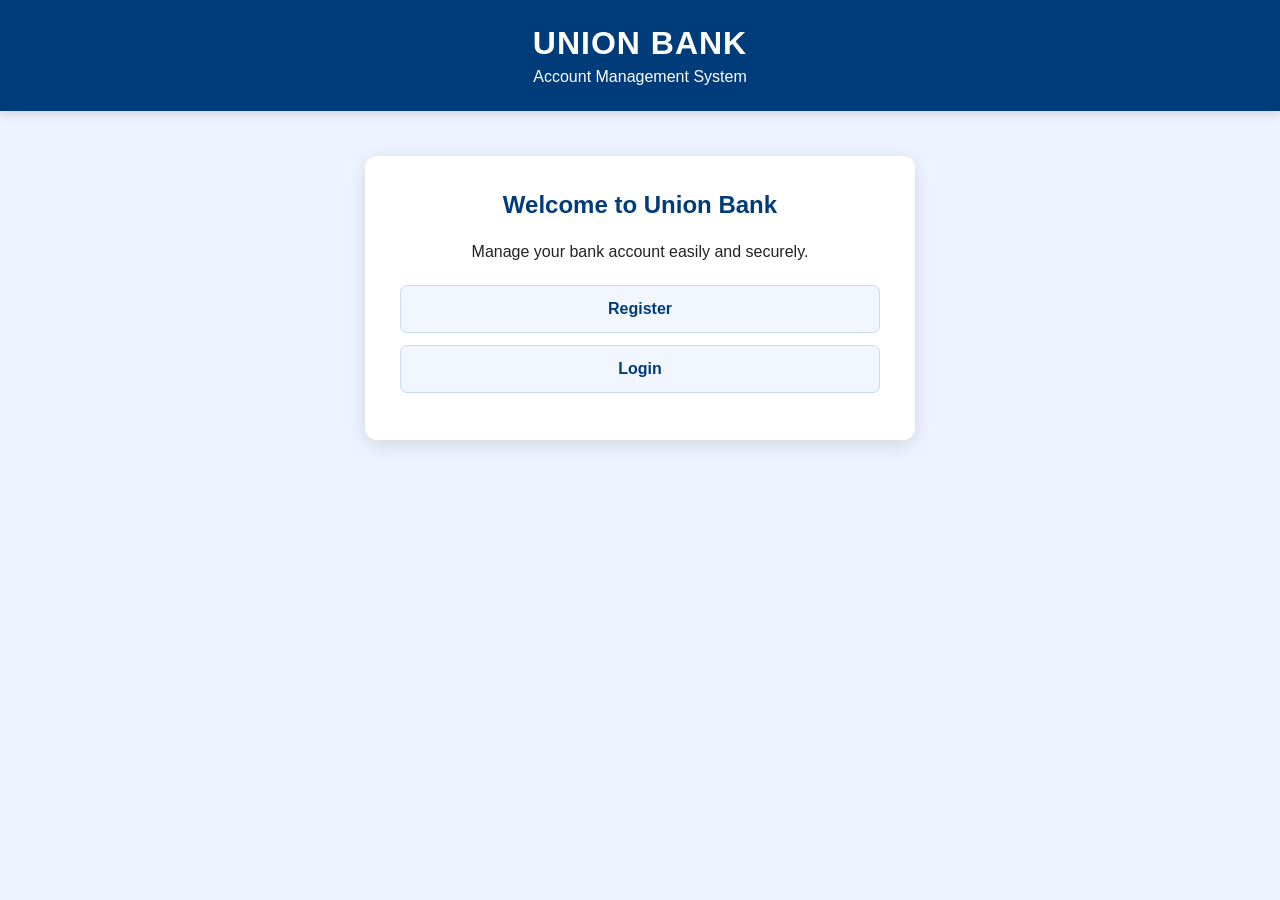
<file: index.html>
<!DOCTYPE html>
<html lang="en">
<head>
    <meta charset="UTF-8">
    <meta name="viewport" content="width=device-width, initial-scale=1.0">
    <meta http-equiv="refresh" content="0; url=frontend/index.html">
    <title>Union Bank</title>
</head>
<body>

    <p>Redirecting to Union Bank...</p>

    <script>
        window.location.href = "frontend/index.html";
    </script>

</body>
</html>
</file>
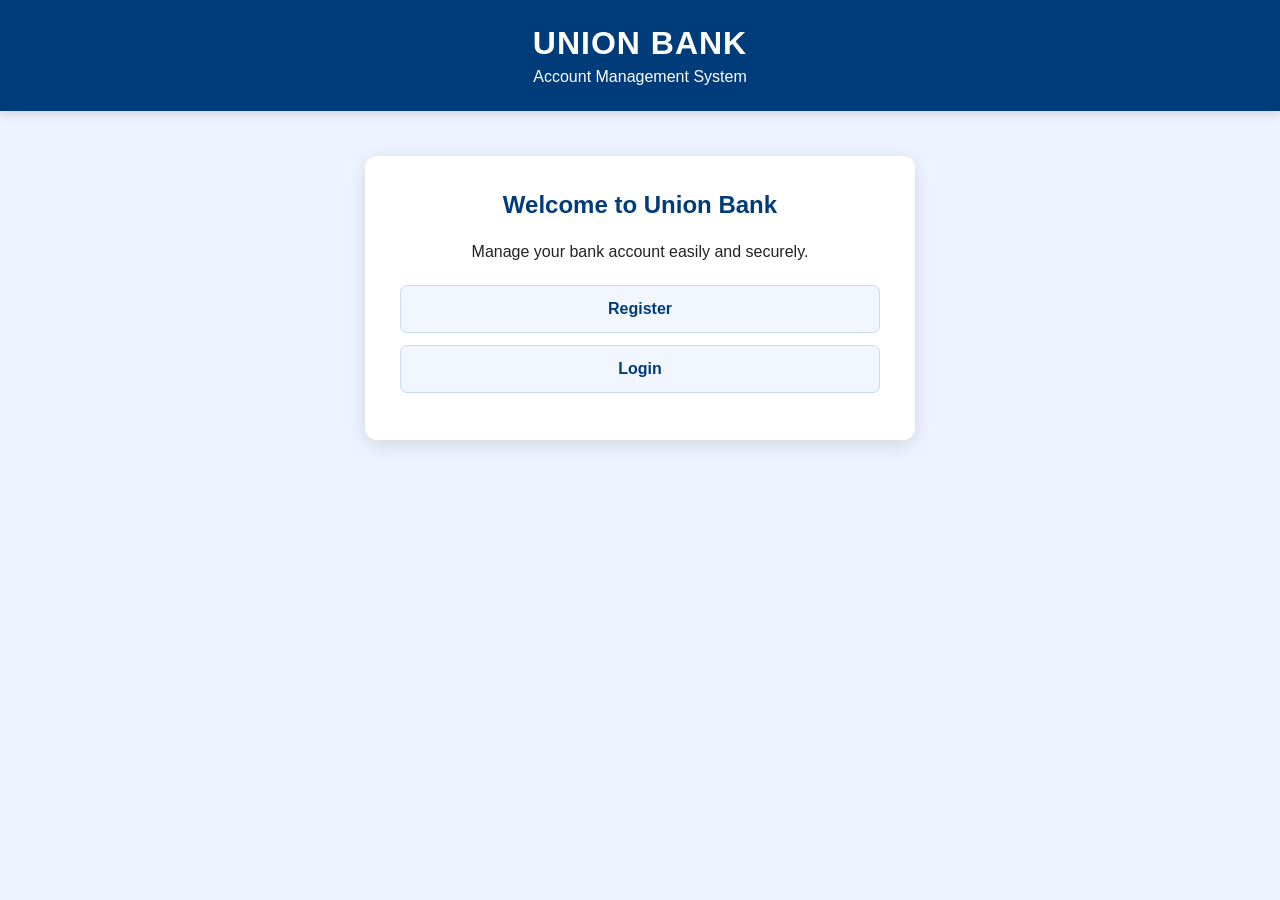
<file: frontend/index.html>
<!DOCTYPE html>
<html lang="en">
<head>
    <meta charset="UTF-8">
    <meta name="viewport" content="width=device-width, initial-scale=1.0">
    <title>Union Bank Account Management System</title>
    <link rel="stylesheet" href="style.css">
</head>

<body>

    <header>
        <h1>UNION BANK</h1>
        <p>Account Management System</p>
    </header>

    <main>
        <h2>Welcome to Union Bank</h2>

        <p>
            Manage your bank account easily and securely.
        </p>

        <div>
            <a href="register.html">Register</a>
            <a href="login.html">Login</a>
        </div>
    </main>

</body>
</html>
</file>
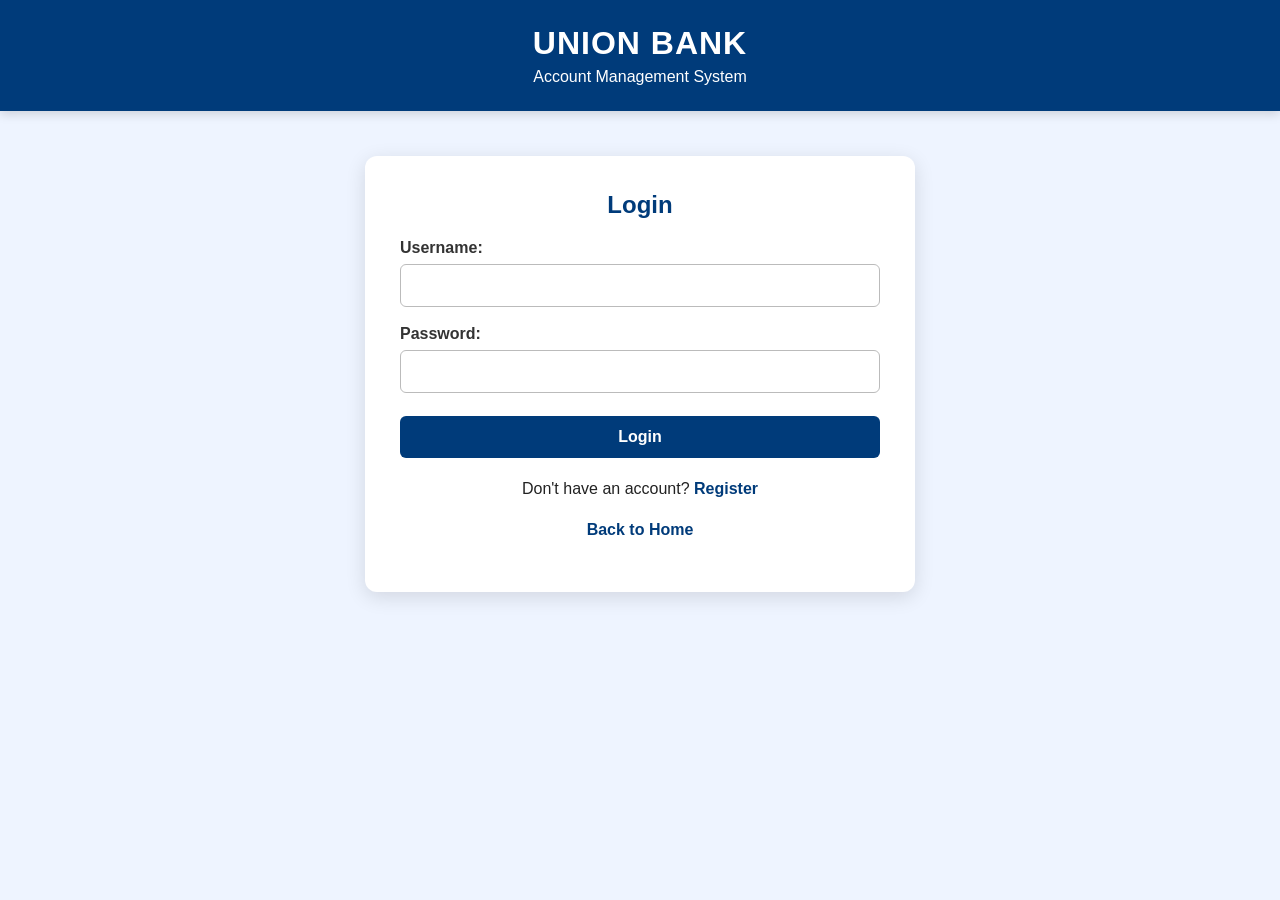
<file: frontend/balance.html>
<!DOCTYPE html>
<html lang="en">
<head>
    <meta charset="UTF-8">
    <meta name="viewport" content="width=device-width, initial-scale=1.0">
    <title>Current Balance - Union Bank</title>
    <link rel="stylesheet" href="style.css">
</head>

<body>

    <header>
        <h1>UNION BANK</h1>
        <p>Account Management System</p>
    </header>

    <main>

        <h2>Current Balance</h2>

        <form id="balanceForm">

            <label for="accountNumber">Account Number:</label>
            <br>
            <input type="text" id="accountNumber" required>
            <br><br>

            <button type="submit">Check Balance</button>

        </form>

        <div id="result"></div>

        <p>
            <a href="home.html">Back to Home</a>
        </p>

    </main>

    <script>
        const currentUser = localStorage.getItem("currentUser");

        if (!currentUser) {
            window.location.href = "login.html";
        }

        document.getElementById("balanceForm").addEventListener("submit", function(event) {
            event.preventDefault();

            const accountNumber =
                document.getElementById("accountNumber").value;

            const accounts =
                JSON.parse(localStorage.getItem("accounts")) || [];

            const account = accounts.find(function(account) {
                return account.accountNumber === accountNumber &&
                       account.username === currentUser;
            });

            const result = document.getElementById("result");

            if (!account) {
                result.textContent = "Account not found.";
                return;
            }

            result.innerHTML =
                "<h3>Account Balance</h3>" +
                "<p>Account Holder: " + account.username + "</p>" +
                "<p>Account Number: " + account.accountNumber + "</p>" +
                "<p>Current Balance: ₹" +
                Number(account.balance).toFixed(2) + "</p>";
        });
    </script>

</body>
</html>
</file>
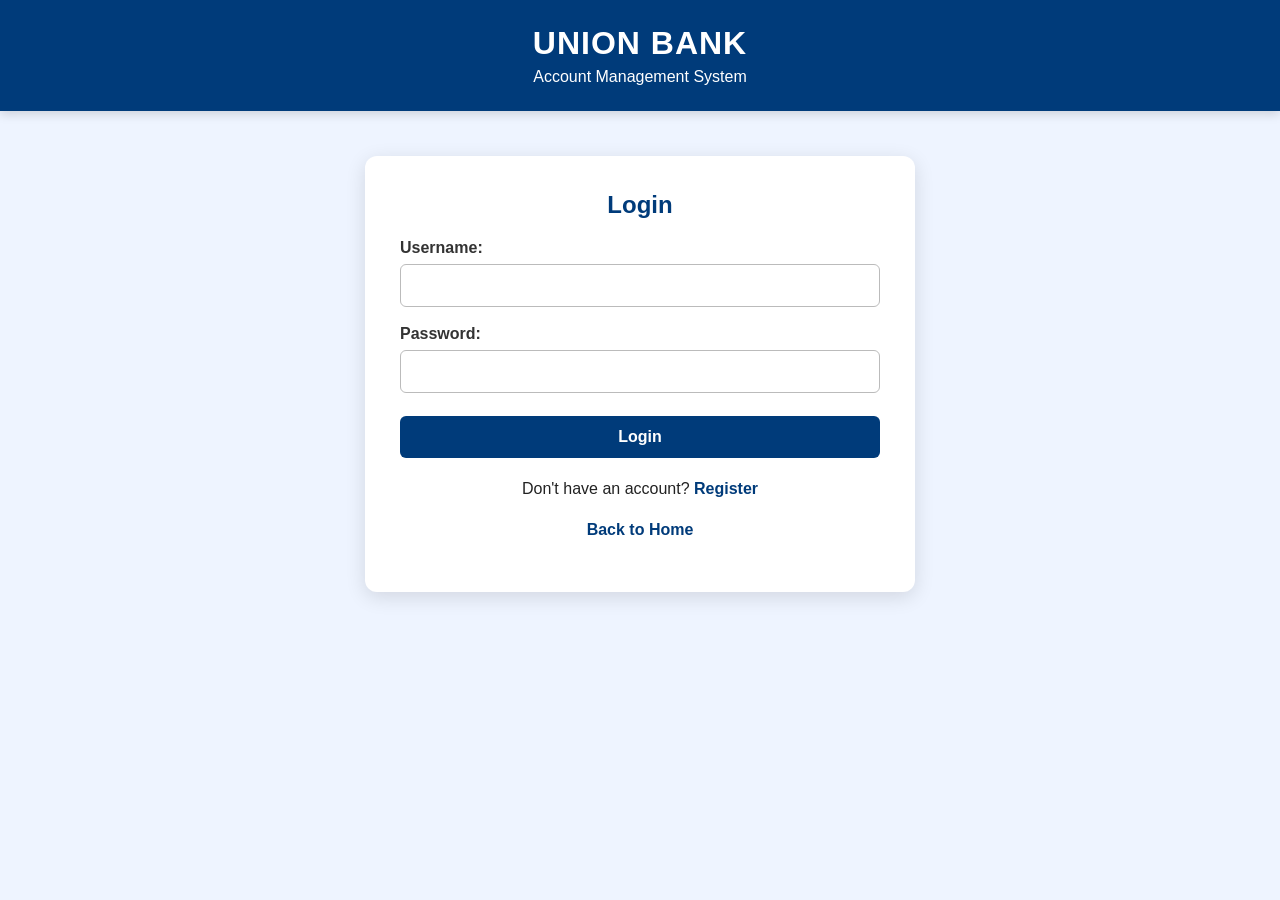
<file: frontend/create_account.html>
<!DOCTYPE html>
<html lang="en">
<head>
    <meta charset="UTF-8">
    <meta name="viewport" content="width=device-width, initial-scale=1.0">
    <title>Create Account - Union Bank</title>
    <link rel="stylesheet" href="style.css">
</head>

<body>

    <header>
        <h1>UNION BANK</h1>
        <p>Account Management System</p>
    </header>

    <main>

        <h2>Create Bank Account</h2>

        <form id="accountForm">

            <label for="username">Username:</label>
            <br>
            <input type="text" id="username" readonly>
            <br><br>

            <label for="phone">Phone Number:</label>
            <br>
            <input type="tel" id="phone" required>
            <br><br>

            <label for="aadhar">Aadhar Number:</label>
            <br>
            <input type="text" id="aadhar" required>
            <br><br>

            <button type="submit">Create Account</button>

        </form>

        <p id="message"></p>

        <p>
            <a href="home.html">Back to Home</a>
        </p>

    </main>

    <script>
        const currentUser = localStorage.getItem("currentUser");

        if (!currentUser) {
            window.location.href = "login.html";
        }

        document.getElementById("username").value = currentUser;

        document.getElementById("accountForm").addEventListener("submit", function(event) {
            event.preventDefault();

            const phone = document.getElementById("phone").value;
            const aadhar = document.getElementById("aadhar").value;

            const accounts = JSON.parse(localStorage.getItem("accounts")) || [];

            const existingAccount = accounts.find(function(account) {
                return account.username === currentUser;
            });

            if (existingAccount) {
                document.getElementById("message").textContent =
                    "You already have a bank account.";
                return;
            }

            let accountNumber;

            do {
                accountNumber = String(Math.floor(1000000000 + Math.random() * 9000000000));
            } while (
                accounts.some(function(account) {
                    return account.accountNumber === accountNumber;
                })
            );

            const newAccount = {
                username: currentUser,
                phone: phone,
                aadhar: aadhar,
                accountNumber: accountNumber,
                balance: 0
            };

            accounts.push(newAccount);

            localStorage.setItem("accounts", JSON.stringify(accounts));

            document.getElementById("message").textContent =
                "Account created successfully. Account Number: " + accountNumber;

            document.getElementById("accountForm").reset();
            document.getElementById("username").value = currentUser;
        });
    </script>

</body>
</html>
</file>
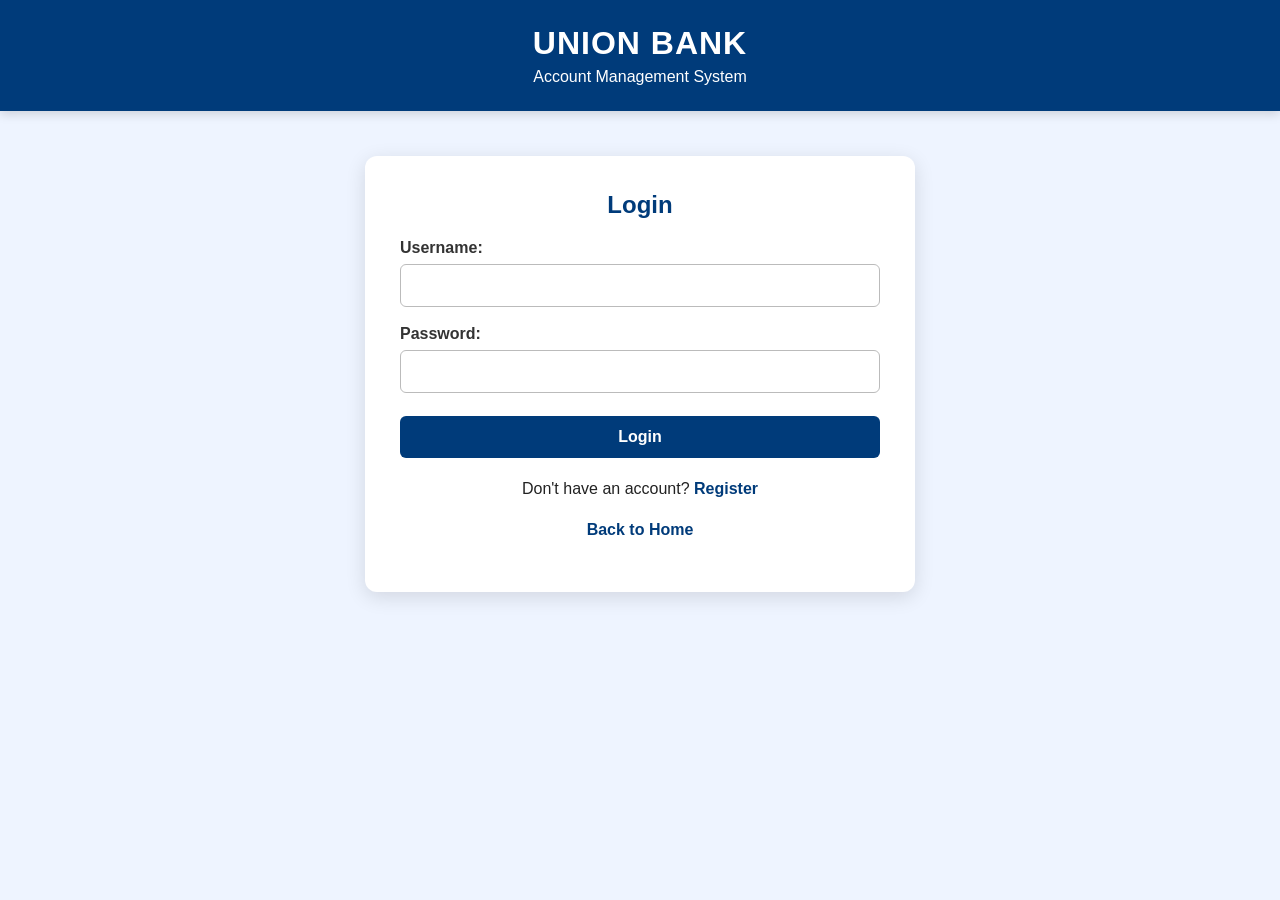
<file: frontend/deposit.html>
<!DOCTYPE html>
<html lang="en">
<head>
    <meta charset="UTF-8">
    <meta name="viewport" content="width=device-width, initial-scale=1.0">
    <title>Deposit - Union Bank</title>
    <link rel="stylesheet" href="style.css">
</head>

<body>

    <header>
        <h1>UNION BANK</h1>
        <p>Account Management System</p>
    </header>

    <main>

        <h2>Deposit Money</h2>

        <form id="depositForm">

            <label for="accountNumber">Account Number:</label>
            <br>
            <input type="text" id="accountNumber" required>
            <br><br>

            <label for="amount">Amount:</label>
            <br>
            <input type="number" id="amount" min="1" step="0.01" required>
            <br><br>

            <button type="submit">Deposit</button>

        </form>

        <p id="message"></p>

        <p>
            <a href="home.html">Back to Home</a>
        </p>

    </main>

    <script>
        const currentUser = localStorage.getItem("currentUser");

        if (!currentUser) {
            window.location.href = "login.html";
        }

        document.getElementById("depositForm").addEventListener("submit", function(event) {
            event.preventDefault();

            const accountNumber =
                document.getElementById("accountNumber").value;

            const amount =
                Number(document.getElementById("amount").value);

            const accounts =
                JSON.parse(localStorage.getItem("accounts")) || [];

            const account = accounts.find(function(account) {
                return account.accountNumber === accountNumber &&
                       account.username === currentUser;
            });

            if (!account) {
                document.getElementById("message").textContent =
                    "Account not found.";
                return;
            }

            if (amount <= 0) {
                document.getElementById("message").textContent =
                    "Amount must be greater than zero.";
                return;
            }

            account.balance = account.balance + amount;

            localStorage.setItem("accounts", JSON.stringify(accounts));

            document.getElementById("message").textContent =
                "Deposit successful. Current balance: ₹" +
                account.balance.toFixed(2);

            document.getElementById("depositForm").reset();
        });
    </script>

</body>
</html>
</file>
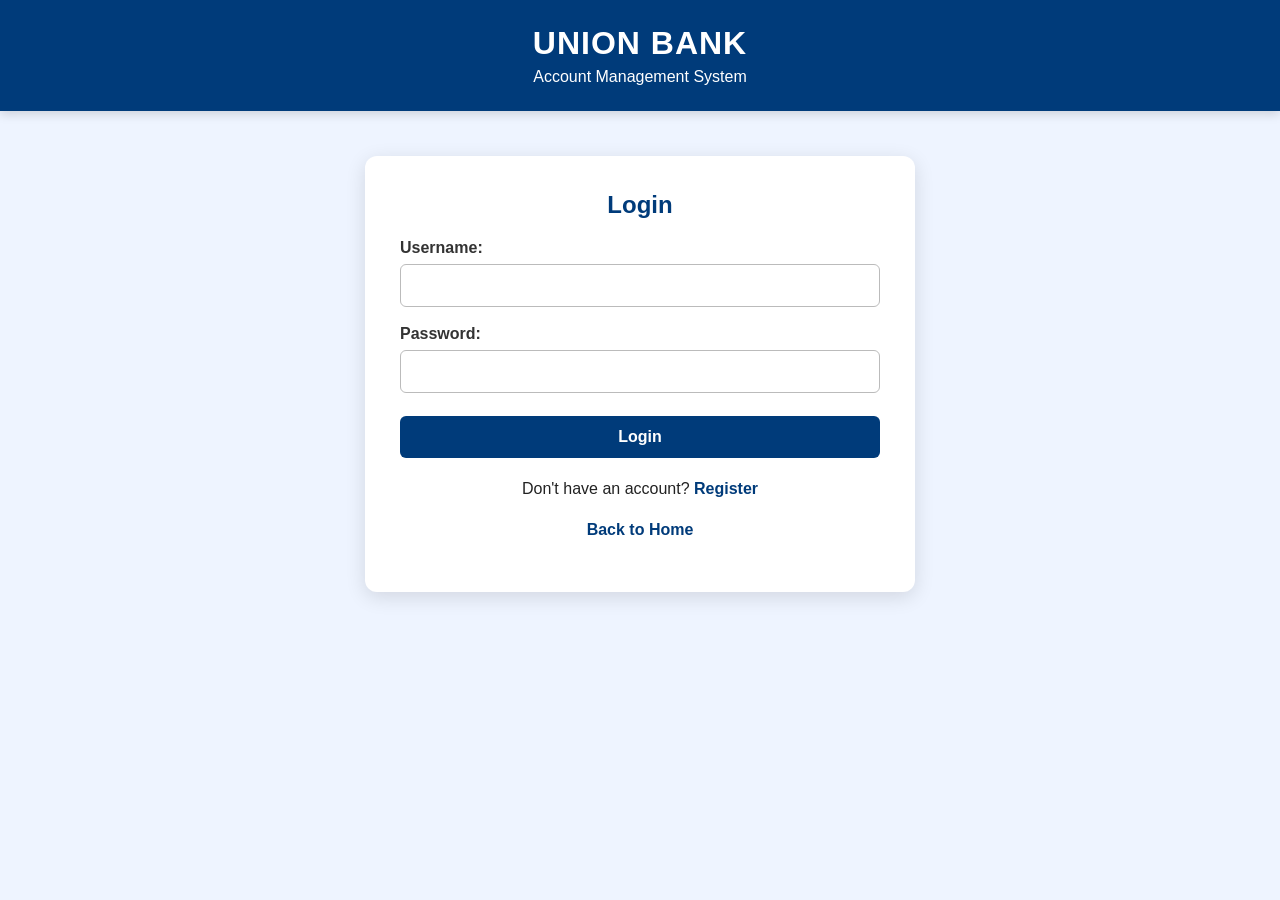
<file: frontend/details.html>
<!DOCTYPE html>
<html lang="en">
<head>
    <meta charset="UTF-8">
    <meta name="viewport" content="width=device-width, initial-scale=1.0">
    <title>Account Holder Details - Union Bank</title>
    <link rel="stylesheet" href="style.css">
</head>

<body>

    <header>
        <h1>UNION BANK</h1>
        <p>Account Management System</p>
    </header>

    <main>

        <h2>Account Holder Details</h2>

        <div id="result"></div>

        <p>
            <a href="home.html">Back to Home</a>
        </p>

    </main>

    <script>
        const currentUser = localStorage.getItem("currentUser");

        if (!currentUser) {
            window.location.href = "login.html";
        }

        const accounts =
            JSON.parse(localStorage.getItem("accounts")) || [];

        const account = accounts.find(function(account) {
            return account.username === currentUser;
        });

        const result = document.getElementById("result");

        if (!account) {

            result.innerHTML =
                "<p>Bank account not found. Please create an account first.</p>";

        } else {

            result.innerHTML =
                "<h3>Account Details</h3>" +
                "<p>Username: " + account.username + "</p>" +
                "<p>Phone: " + account.phone + "</p>" +
                "<p>Aadhar: " + account.aadhar + "</p>" +
                "<p>Account Number: " + account.accountNumber + "</p>" +
                "<p>Balance: ₹" + Number(account.balance).toFixed(2) + "</p>";
        }
    </script>

</body>
</html>
</file>
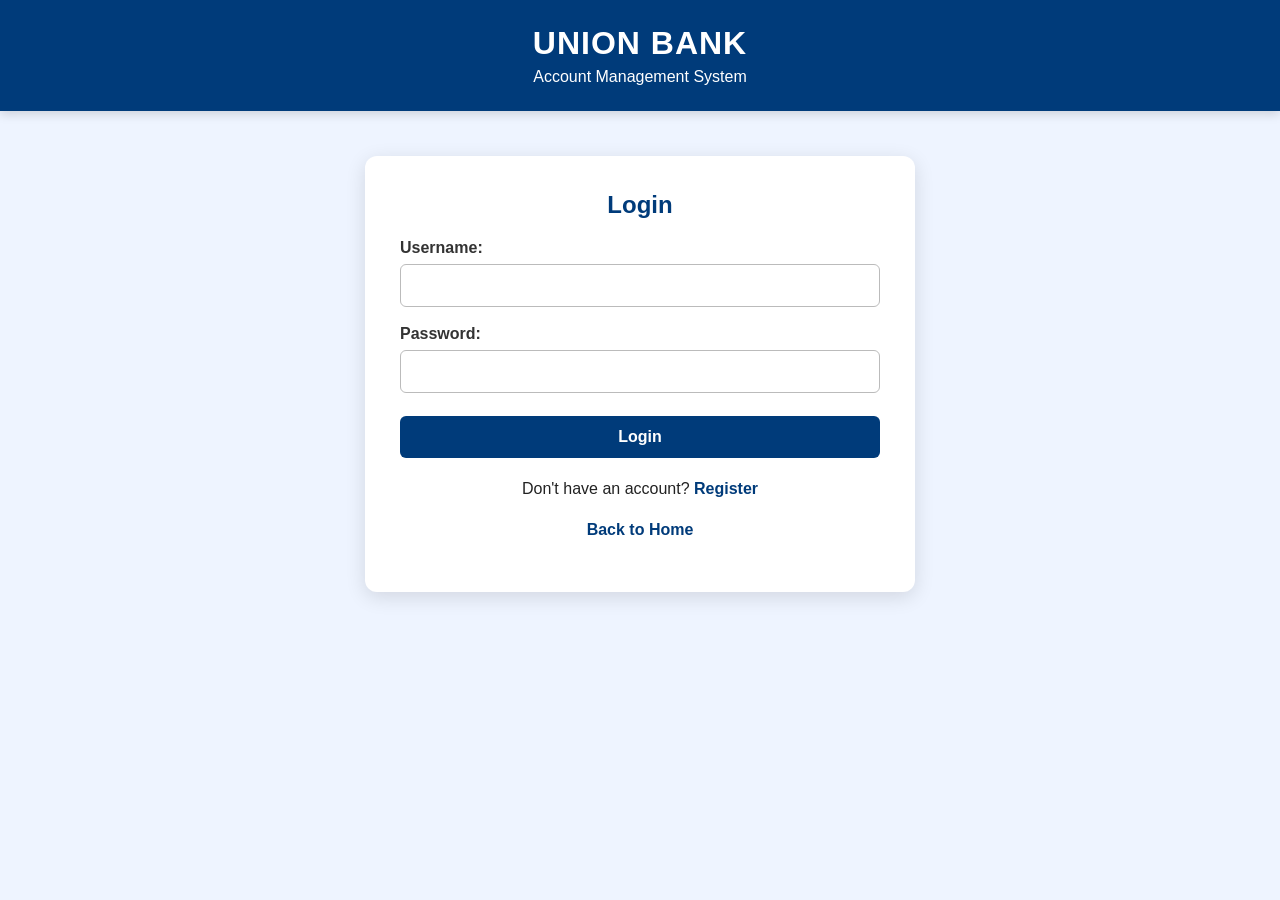
<file: frontend/home.html>
<!DOCTYPE html>
<html lang="en">
<head>
    <meta charset="UTF-8">
    <meta name="viewport" content="width=device-width, initial-scale=1.0">
    <title>Home - Union Bank</title>
    <link rel="stylesheet" href="style.css">
</head>

<body>

    <header>
        <h1>UNION BANK</h1>
        <p>Account Management System</p>
    </header>

    <main>

        <h2>Welcome, <span id="username"></span></h2>

        <h3>Account Management</h3>

        <div>
            <a href="create_account.html">Create Account</a>
            <br><br>

            <a href="deposit.html">Deposit</a>
            <br><br>

            <a href="withdrawal.html">Withdrawal</a>
            <br><br>

            <a href="balance.html">Current Balance</a>
            <br><br>

            <a href="details.html">Account Holder Details</a>
            <br><br>

            <button onclick="logout()">Logout</button>
        </div>

    </main>

    <script>
        const currentUser = localStorage.getItem("currentUser");

        if (!currentUser) {
            window.location.href = "login.html";
        }

        document.getElementById("username").textContent = currentUser;

        function logout() {
            localStorage.removeItem("currentUser");
            window.location.href = "index.html";
        }
    </script>

</body>
</html>
</file>
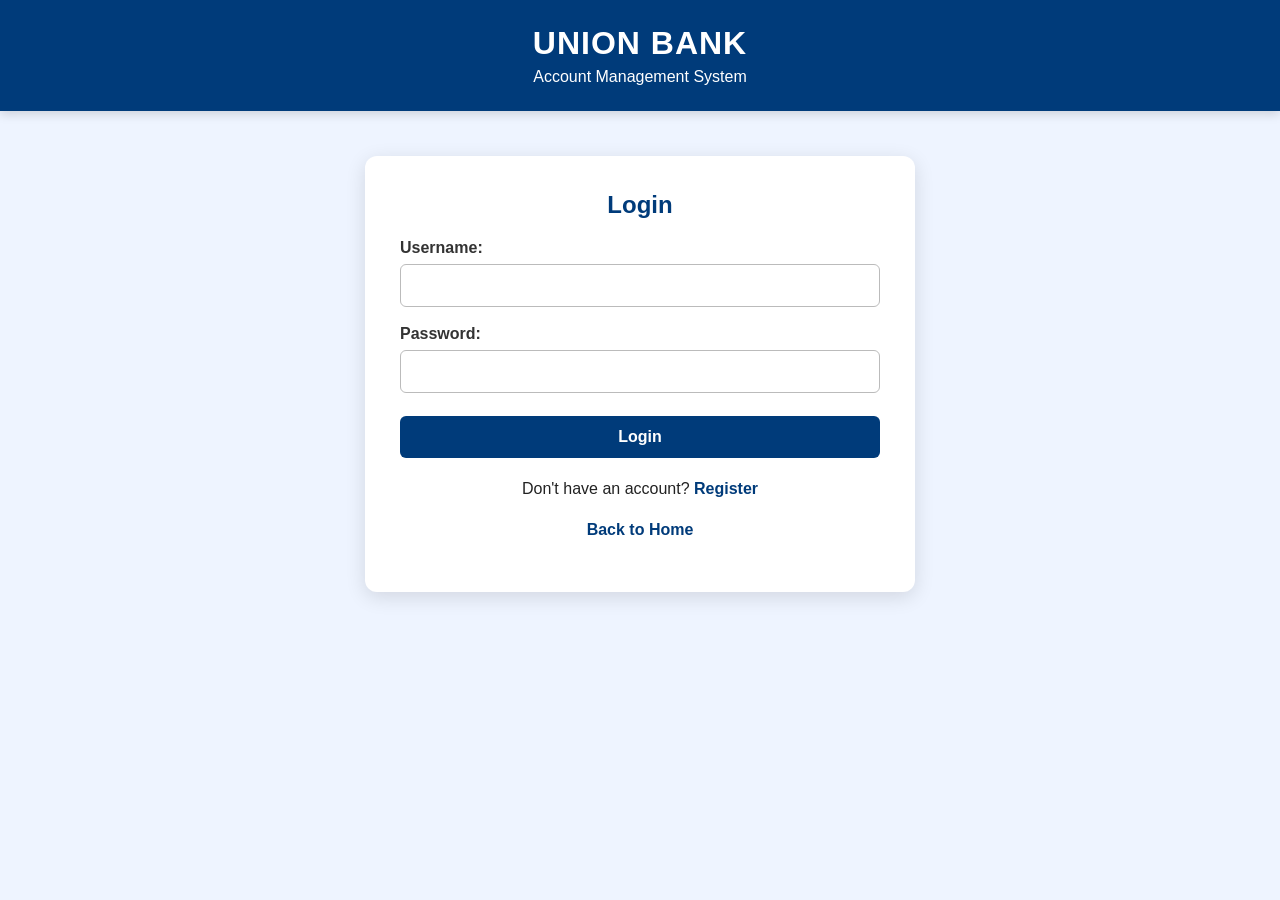
<file: frontend/login.html>
<!DOCTYPE html>
<html lang="en">
<head>
    <meta charset="UTF-8">
    <meta name="viewport" content="width=device-width, initial-scale=1.0">
    <title>Login - Union Bank</title>
    <link rel="stylesheet" href="style.css">
</head>

<body>

    <header>
        <h1>UNION BANK</h1>
        <p>Account Management System</p>
    </header>

    <main>
        <h2>Login</h2>

        <form id="loginForm">

            <label for="username">Username:</label>
            <br>
            <input type="text" id="username" required>
            <br><br>

            <label for="password">Password:</label>
            <br>
            <input type="password" id="password" required>
            <br><br>

            <button type="submit">Login</button>

        </form>

        <p id="message"></p>

        <p>
            Don't have an account?
            <a href="register.html">Register</a>
        </p>

        <p>
            <a href="index.html">Back to Home</a>
        </p>
    </main>

    <script>
        document.getElementById("loginForm").addEventListener("submit", function(event) {
            event.preventDefault();

            const username = document.getElementById("username").value;
            const password = document.getElementById("password").value;

            const users = JSON.parse(localStorage.getItem("users")) || [];

            const user = users.find(function(user) {
                return user.username === username && user.password === password;
            });

            if (user) {
                localStorage.setItem("currentUser", username);
                window.location.href = "home.html";
            } else {
                document.getElementById("message").textContent =
                    "Invalid username or password.";
            }
        });
    </script>

</body>
</html>
</file>
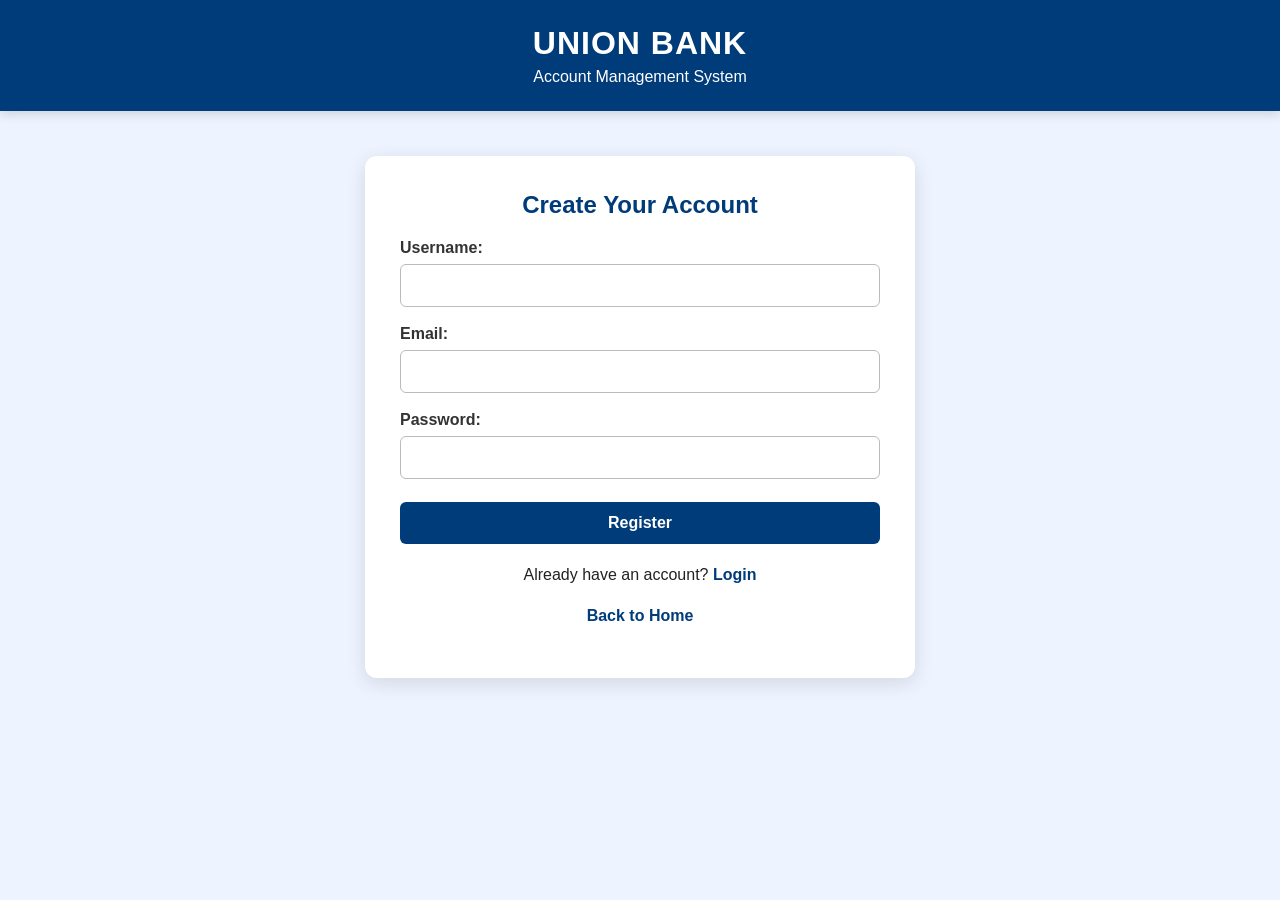
<file: frontend/register.html>
<!DOCTYPE html>
<html lang="en">
<head>
    <meta charset="UTF-8">
    <meta name="viewport" content="width=device-width, initial-scale=1.0">
    <title>Register - Union Bank</title>
    <link rel="stylesheet" href="style.css">
</head>

<body>

    <header>
        <h1>UNION BANK</h1>
        <p>Account Management System</p>
    </header>

    <main>
        <h2>Create Your Account</h2>

        <form id="registerForm">

            <label for="username">Username:</label>
            <br>
            <input type="text" id="username" required>
            <br><br>

            <label for="email">Email:</label>
            <br>
            <input type="email" id="email" required>
            <br><br>

            <label for="password">Password:</label>
            <br>
            <input type="password" id="password" required>
            <br><br>

            <button type="submit">Register</button>

        </form>

        <p id="message"></p>

        <p>
            Already have an account?
            <a href="login.html">Login</a>
        </p>

        <p>
            <a href="index.html">Back to Home</a>
        </p>
    </main>

    <script>
        document.getElementById("registerForm").addEventListener("submit", function(event) {
            event.preventDefault();

            const username = document.getElementById("username").value.trim();
            const email = document.getElementById("email").value.trim();
            const password = document.getElementById("password").value;

            let users = JSON.parse(localStorage.getItem("users")) || [];

            const existingUser = users.find(function(user) {
                return user.username.toLowerCase() === username.toLowerCase();
            });

            if (existingUser) {
                document.getElementById("message").textContent =
                    "Username already exists.";
                return;
            }

            users.push({
                username: username,
                email: email,
                password: password
            });

            localStorage.setItem("users", JSON.stringify(users));

            document.getElementById("message").textContent =
                "Registration successful! You can now login.";

            document.getElementById("registerForm").reset();
        });
    </script>

</body>
</html>
</file>
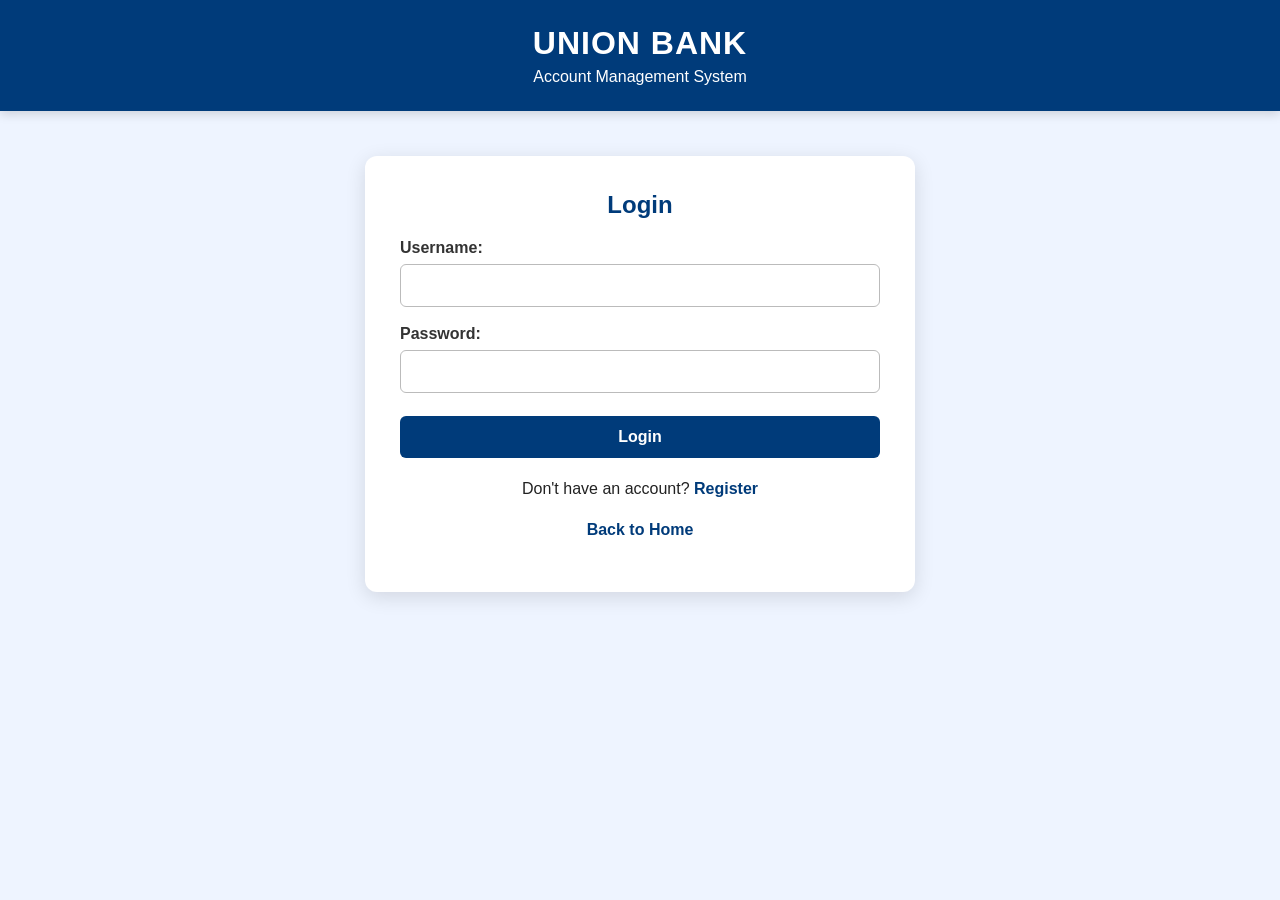
<file: frontend/withdrawal.html>
<!DOCTYPE html>
<html lang="en">
<head>
    <meta charset="UTF-8">
    <meta name="viewport" content="width=device-width, initial-scale=1.0">
    <title>Withdrawal - Union Bank</title>
    <link rel="stylesheet" href="style.css">
</head>

<body>

    <header>
        <h1>UNION BANK</h1>
        <p>Account Management System</p>
    </header>

    <main>

        <h2>Withdraw Money</h2>

        <form id="withdrawalForm">

            <label for="accountNumber">Account Number:</label>
            <br>
            <input type="text" id="accountNumber" required>
            <br><br>

            <label for="amount">Amount:</label>
            <br>
            <input type="number" id="amount" min="1" step="0.01" required>
            <br><br>

            <button type="submit">Withdraw</button>

        </form>

        <p id="message"></p>

        <p>
            <a href="home.html">Back to Home</a>
        </p>

    </main>

    <script>
        const currentUser = localStorage.getItem("currentUser");

        if (!currentUser) {
            window.location.href = "login.html";
        }

        document.getElementById("withdrawalForm").addEventListener("submit", function(event) {
            event.preventDefault();

            const accountNumber = document.getElementById("accountNumber").value;
            const amount = Number(document.getElementById("amount").value);

            const accounts = JSON.parse(localStorage.getItem("accounts")) || [];

            const account = accounts.find(function(account) {
                return account.accountNumber === accountNumber &&
                       account.username === currentUser;
            });

            if (!account) {
                document.getElementById("message").textContent =
                    "Account not found.";
                return;
            }

            if (amount <= 0) {
                document.getElementById("message").textContent =
                    "Amount must be greater than zero.";
                return;
            }

            if (amount > account.balance) {
                document.getElementById("message").textContent =
                    "Insufficient balance.";
                return;
            }

            account.balance = account.balance - amount;

            localStorage.setItem("accounts", JSON.stringify(accounts));

            document.getElementById("message").textContent =
                "Withdrawal successful. Current balance: ₹" +
                account.balance.toFixed(2);

            document.getElementById("withdrawalForm").reset();
        });
    </script>

</body>
</html>
</file>
<file: frontend/style.css>
* {
    margin: 0;
    padding: 0;
    box-sizing: border-box;
}

body {
    font-family: Arial, sans-serif;
    background: #eef4ff;
    color: #222;
    min-height: 100vh;
}

/* Header */

header {
    background: #003b7a;
    color: white;
    text-align: center;
    padding: 25px 15px;
    box-shadow: 0 3px 10px rgba(0, 0, 0, 0.15);
}

header h1 {
    font-size: 32px;
    letter-spacing: 1px;
}

header p {
    margin-top: 6px;
    font-size: 16px;
}

/* Main container */

main {
    width: 90%;
    max-width: 550px;
    margin: 45px auto;
    background: white;
    padding: 35px;
    border-radius: 12px;
    box-shadow: 0 5px 20px rgba(0, 0, 0, 0.12);
}

main h2 {
    color: #003b7a;
    text-align: center;
    margin-bottom: 20px;
}

main h3 {
    color: #003b7a;
    margin-bottom: 20px;
}

main > p {
    text-align: center;
    margin: 15px 0;
    line-height: 1.6;
}

/* Forms */

form {
    margin-top: 20px;
}

label {
    font-weight: bold;
    color: #333;
}

input {
    width: 100%;
    padding: 12px;
    margin-top: 7px;
    border: 1px solid #bbb;
    border-radius: 6px;
    font-size: 15px;
    outline: none;
}

input:focus {
    border-color: #003b7a;
    box-shadow: 0 0 4px rgba(0, 59, 122, 0.25);
}

/* Buttons */

button {
    width: 100%;
    padding: 12px;
    border: none;
    border-radius: 6px;
    background: #003b7a;
    color: white;
    font-size: 16px;
    font-weight: bold;
    cursor: pointer;
    margin-top: 5px;
}

button:hover {
    background: #0056a6;
}

/* Links */

a {
    display: inline-block;
    color: #003b7a;
    font-weight: bold;
    text-decoration: none;
}

a:hover {
    text-decoration: underline;
}

/* Home dashboard */

main > div {
    margin-top: 20px;
}

main > div a {
    display: block;
    background: #f1f6ff;
    border: 1px solid #c9daf2;
    padding: 14px;
    margin-bottom: 12px;
    border-radius: 7px;
    text-align: center;
    transition: 0.2s;
}

main > div a:hover {
    background: #dfeeff;
    text-decoration: none;
    transform: translateY(-1px);
}

/* Messages */

#message {
    margin-top: 18px;
    text-align: center;
    font-weight: bold;
    color: #087a35;
}

/* Result section */

#result {
    margin-top: 25px;
    padding: 20px;
    background: #f5f9ff;
    border-left: 4px solid #003b7a;
    border-radius: 6px;
}

#result h3 {
    margin-bottom: 12px;
}

#result p {
    margin: 8px 0;
    line-height: 1.5;
}

/* Responsive design */

@media (max-width: 600px) {

    header h1 {
        font-size: 25px;
    }

    header p {
        font-size: 14px;
    }

    main {
        width: 94%;
        margin: 25px auto;
        padding: 25px 20px;
    }

    main h2 {
        font-size: 22px;
    }

    input,
    button {
        font-size: 14px;
    }
}
</file>
